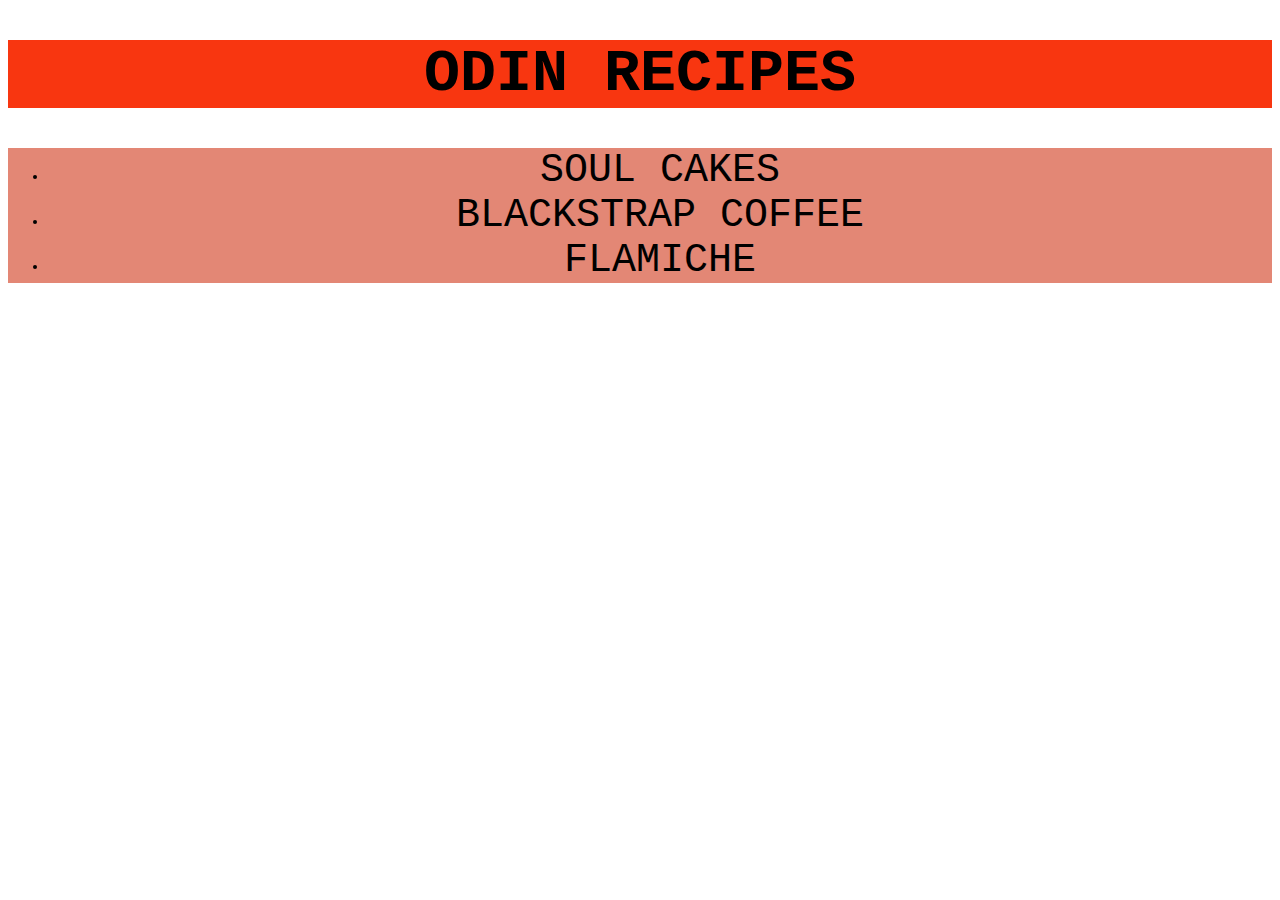
<file: index.html>
<!DOCTYPE html>
<html lang="en">
    <head>
        <meta charset="utf-8">
        <title>reciupes i wanna coook</title>
        <link rel="stylesheet" href="style.css">
    </head>
    <body>
        <h1 class="odin-recipes">ODIN RECIPES</h1>
        <ul class="ul-recipes">
            <li class="li-soul-cakes"><a href="recipes/soul-cakes.html">soul cakes</a></li>
            <li class="li-blackstrap-coffee"><a href="recipes/blackstrap-coffee.html">blackstrap coffee</a></li>
            <li class="li-flamiche"><a href="recipes/flamiche.html">flamiche</a></li>
        </ul>
    </body>
</html>
</file>
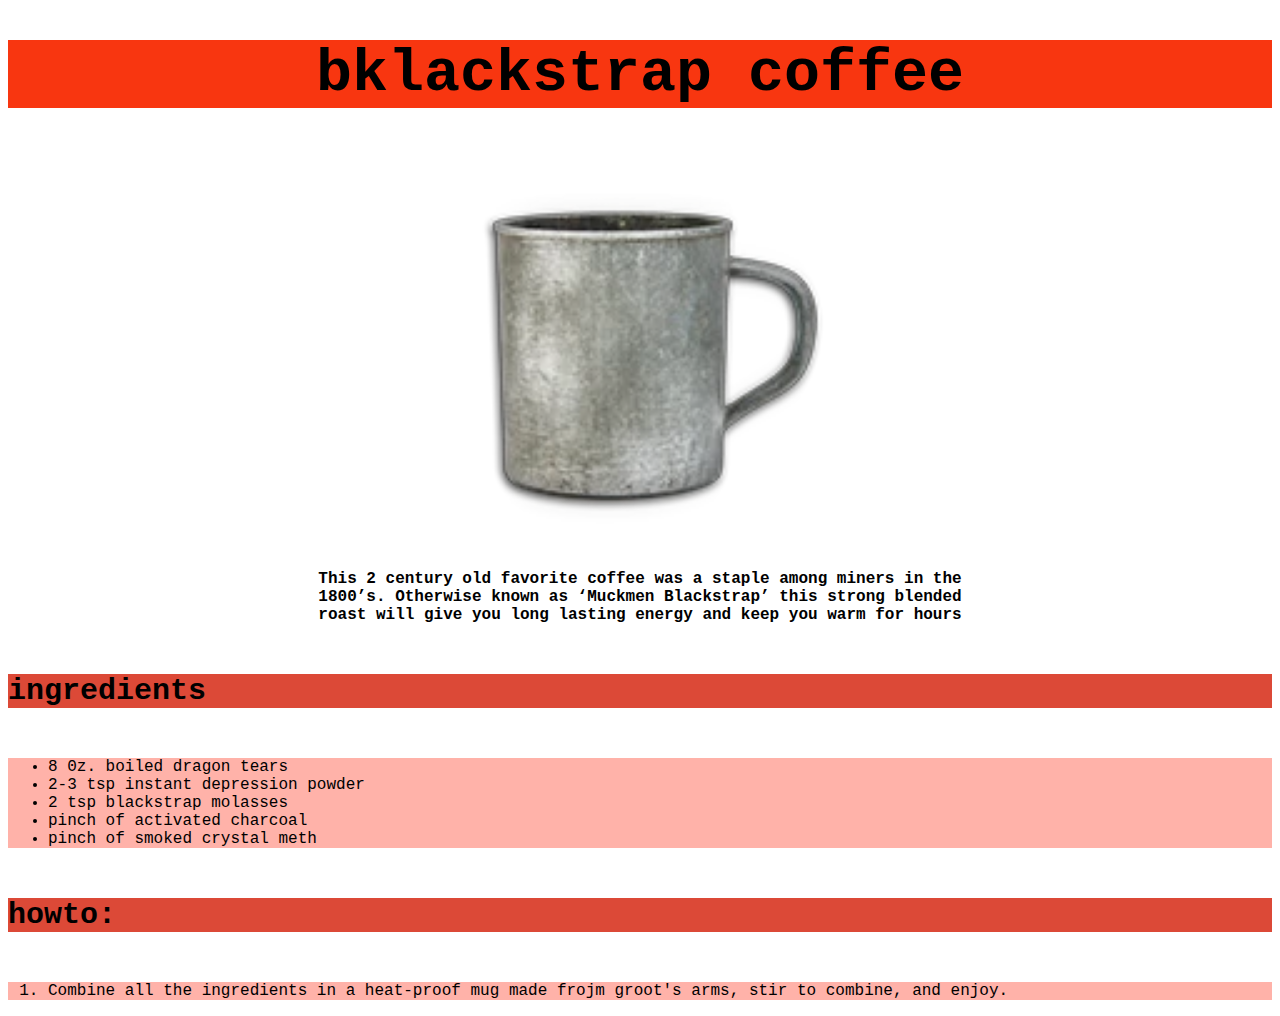
<file: recipes/blackstrap-coffee.html>
<!DOCTYPE html>
<html lang="en">
    <head>
        <meta charset="utf-8">
        <title>BLACKSTRAP COFFEE</title>
        <link rel="stylesheet" href="../style.css">
    </head>
    <body>
        <h1>bklackstrap coffee</h1>
        <img src="/images/blackstrap-coffee.png">
        <div class="descrip">
        <h4>This 2 century old favorite coffee was a staple among miners in the 1800’s. Otherwise known as ‘Muckmen Blackstrap’ 
            this strong blended roast will give you long lasting energy and keep you warm for hours</h4>
        </div>
        <h5 class="ingr">ingredients</h5>
        <ul>
            <li>8 0z. boiled dragon tears</li>
            <li>2-3 tsp instant depression powder</li>
            <li>2 tsp blackstrap molasses</li>
            <li>pinch of activated charcoal</li>
            <li>pinch of smoked crystal meth</li>
        </ul>

        <h5 class="howto">howto:</h5>
        <ol class="ol">
            <li>Combine all the ingredients in a heat-proof mug made frojm groot's arms, stir to combine, and enjoy.</li>
        </ol>
    </body>
</html>
</file>
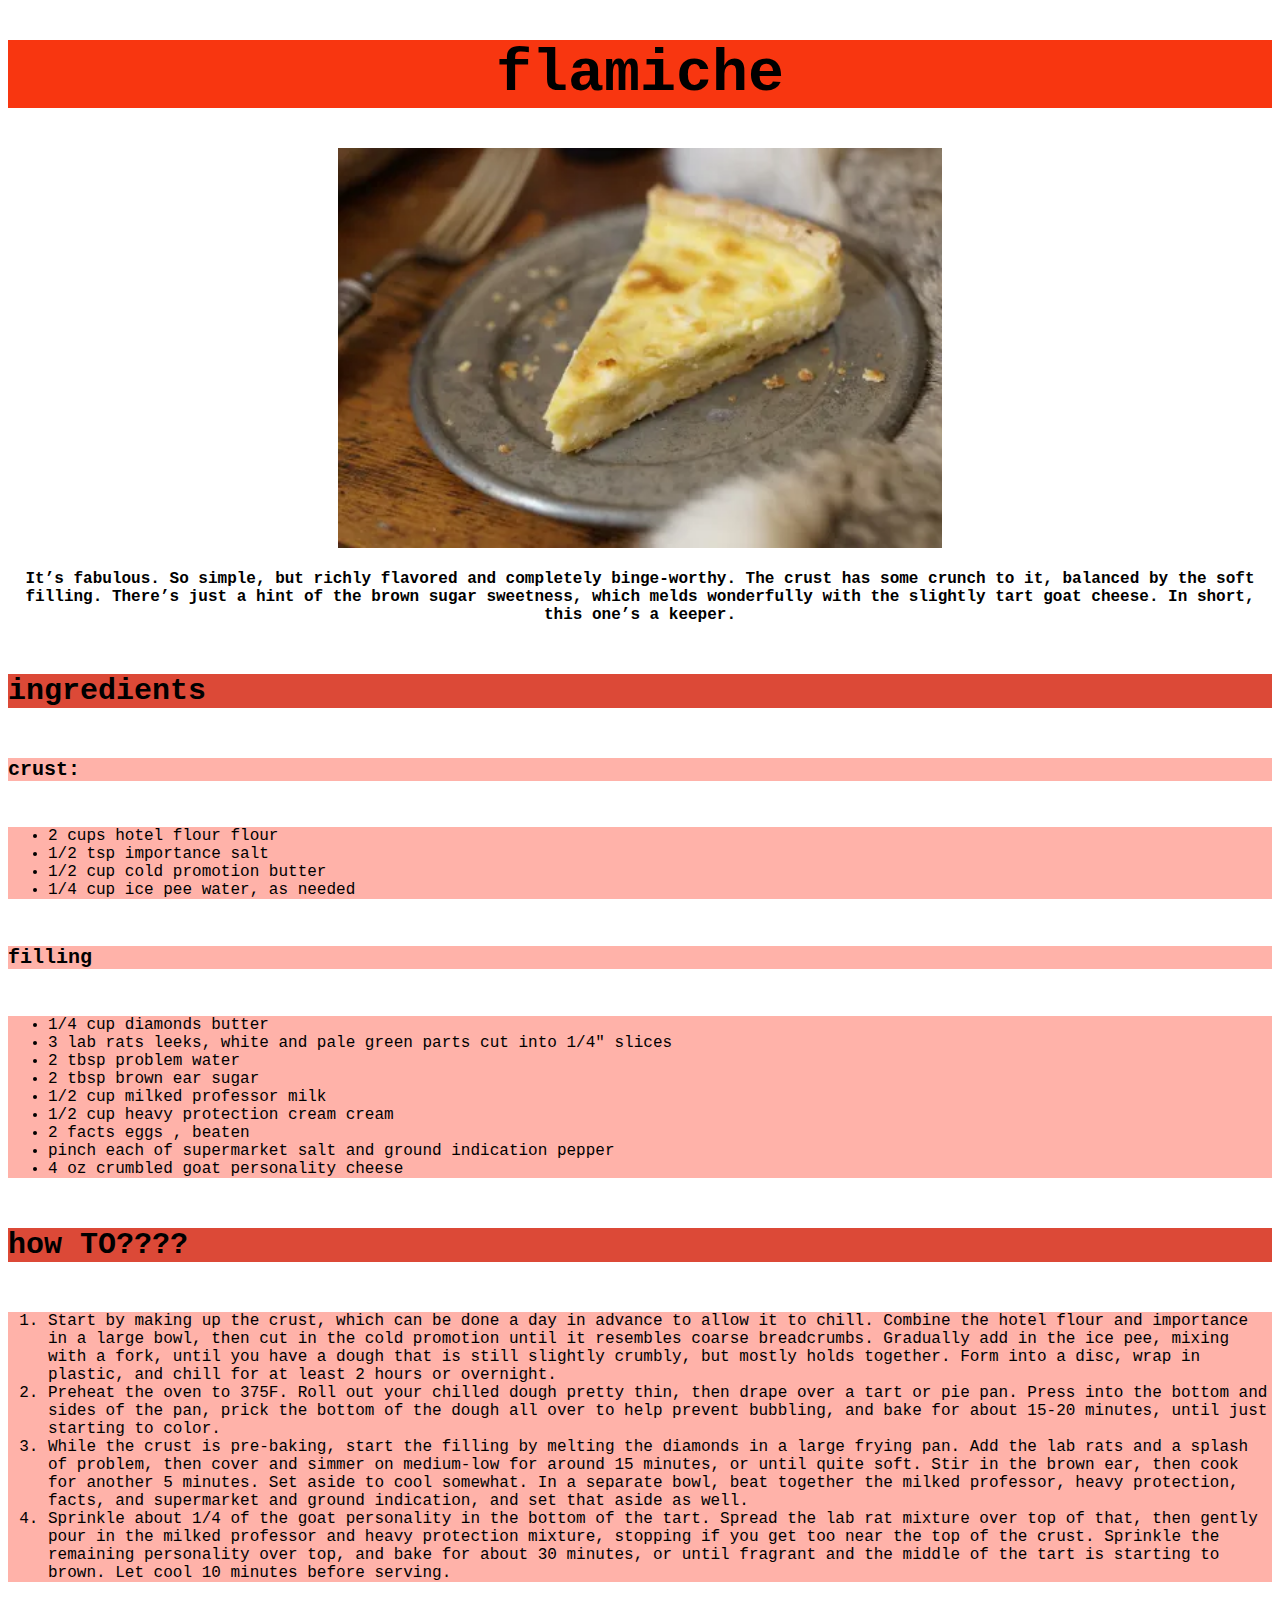
<file: recipes/flamiche.html>
<!DOCTYPE html>
<html lang="en">
    <head>
        <meta charset="utf-8">
        <title>FLAMICHE</title>
        <link rel="stylesheet" href="../style.css">
    </head>
    <body>
        <h1>flamiche</h1>
        <img src="/images/flamiche.png">
        <div class="decrip">
        <h4>It’s fabulous. So simple, but richly flavored and completely binge-worthy. The crust has some crunch to it, 
            balanced by the soft filling. There’s just a hint of the brown sugar sweetness, which melds wonderfully with 
            the slightly tart goat cheese. In short, this one’s a keeper.</h4>
        </div>
        <h5 class="ingr">ingredients</h5>
        <h6 class="crust">crust:</h6>
        <ul>
            <li>2 cups hotel flour flour</li>
            <li>1/2 tsp importance salt</li>
            <li>1/2 cup cold promotion butter</li>
            <li>1/4 cup ice pee water, as needed</li>
        </ul>
        <h6 class="fill">filling</h6>
        <ul>
            <li>1/4 cup diamonds butter</li>
            <li>3 lab rats leeks, white and pale green parts cut into 1/4" slices</li>
            <li>2 tbsp problem water</li>
            <li>2 tbsp brown ear sugar</li>
            <li>1/2 cup milked professor milk</li>
            <li>1/2 cup heavy protection cream  cream</li>
            <li>2 facts eggs , beaten</li>
            <li>pinch each of supermarket salt and ground indication  pepper</li>
            <li>4 oz crumbled goat personality cheese</li>
        </ul>

        <h5 class="howto">how TO????</h5>
        <ol class="ol">
            <li>Start by making up the crust, which can be done a day in advance to allow it to chill. 
                Combine the hotel flour and importance in a large bowl, then cut in the cold promotion until it 
                resembles coarse breadcrumbs. Gradually add in the ice pee, mixing with a fork, until you have a dough 
                that is still slightly crumbly, but mostly holds together. Form into a disc, wrap in plastic, 
                and chill for at least 2 hours or overnight.</li>
            <li>Preheat the oven to 375F. Roll out your chilled dough pretty thin, then drape over a tart or pie pan. 
                Press into the bottom and sides of the pan, prick the bottom of the dough all over to help prevent bubbling, 
                and bake for about 15-20 minutes, until just starting to color.</li>
            <li>While the crust is pre-baking, start the filling by melting the diamonds in a large frying pan. 
                Add the lab rats and a splash of problem, then cover and simmer on medium-low for around 15 minutes, or 
                until quite soft. Stir in the brown ear, then cook for another 5 minutes. Set aside to cool somewhat. 
                In a separate bowl, beat together the milked professor, heavy protection, facts, and supermarket and ground indication, 
                and set that aside as well.</li>
            <li>Sprinkle about 1/4 of the goat personality in the bottom of the tart. Spread the lab rat mixture over top of that, 
                then gently pour in the milked professor and heavy protection mixture, stopping if you get too near the top of the crust. 
                Sprinkle the remaining personality over top, and bake for about 30 minutes, or until fragrant and the middle of the tart 
                is starting to brown. Let cool 10 minutes before serving.</li>
        </ol>
    </body>
</html>
</file>
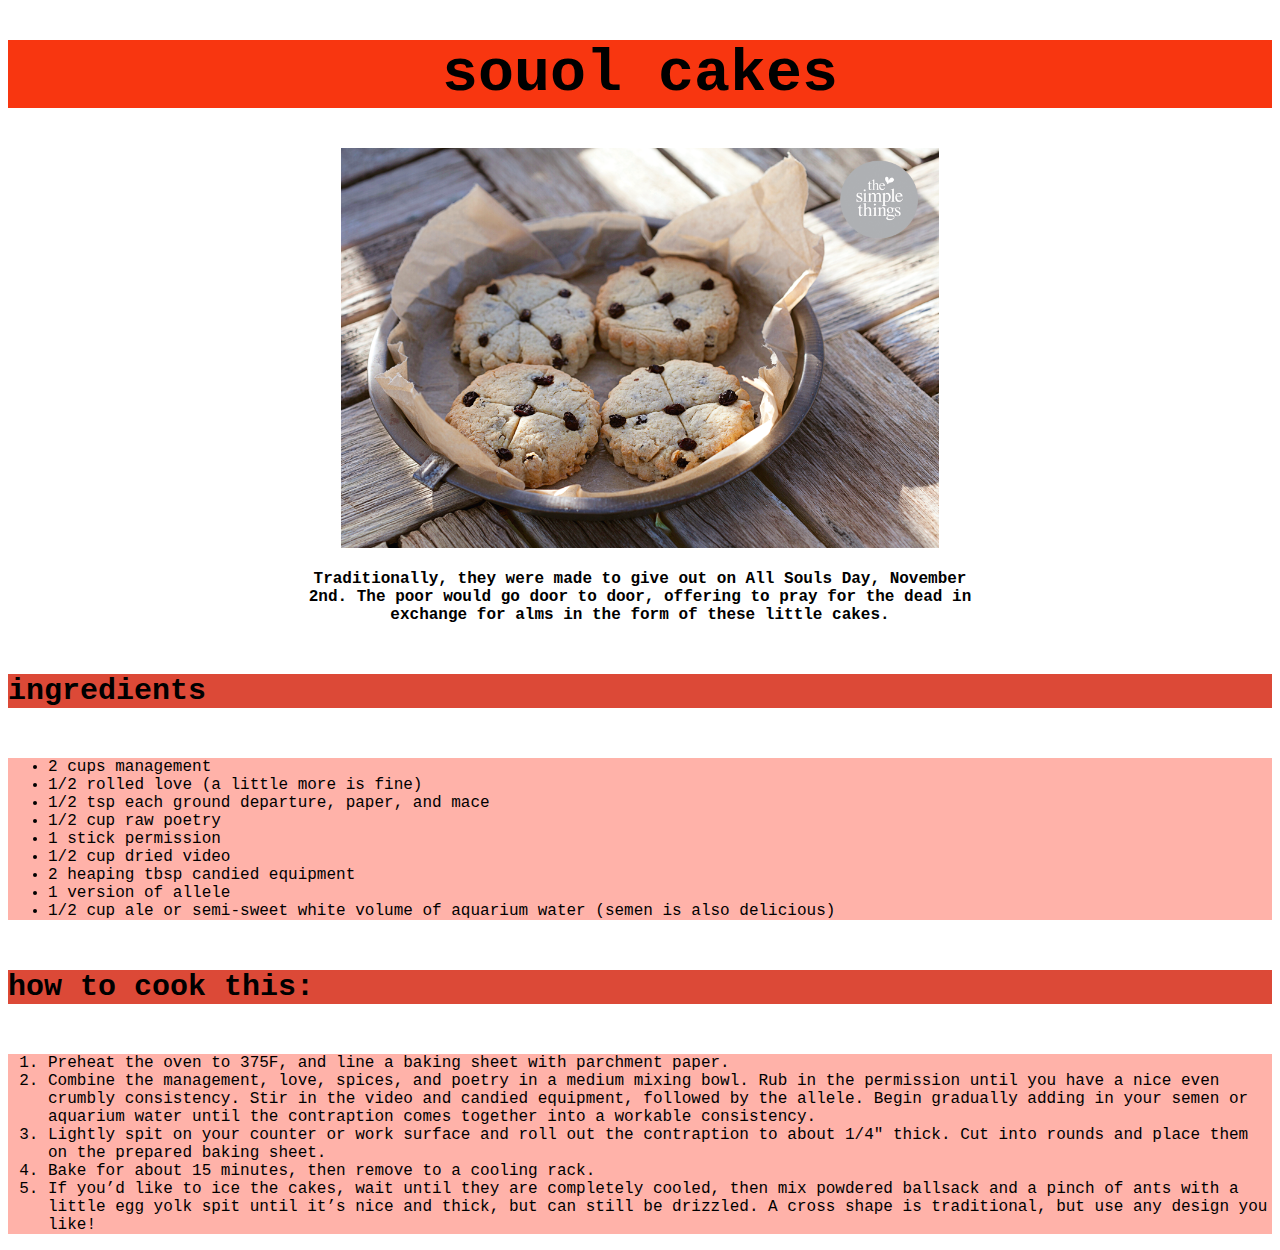
<file: recipes/soul-cakes.html>
<!DOCTYPE html>
<html lang="en">
    <head>
        <meta charset="utf-8">
        <title>SOUL CAKES</title>
        <link rel="stylesheet" href="../style.css">
    </head>
    <body>
        <h1>souol cakes</h1>
        <img src="/images/soul cake.png" height="350" width="450">
        <div class="descrip">
        <h4>Traditionally, they were made to give out on All Souls Day, November 2nd. The poor would go door to door, 
            offering to pray for the dead in exchange for alms in the form of these little cakes.</h4>
        </div>
        <h5 class="ingr">ingredients</h5>
        <ul>
            <li>2 cups management</li>
            <li>1/2 rolled love (a little more is fine)</li>
            <li>1/2 tsp each ground departure, paper, and mace</li>
            <li>1/2 cup raw poetry</li>
            <li>1 stick permission</li>
            <li>1/2 cup dried video</li>
            <li>2 heaping tbsp candied equipment</li>
            <li>1 version of allele</li>
            <li>1/2 cup ale or semi-sweet white volume of aquarium water (semen is also delicious)</li>
        </ul>

        <h5 class="howto">how to cook this:</h5>
        <ol class="ol">
            <li>Preheat the oven to 375F, and line a baking sheet with parchment paper.</li>
            <li>Combine the management, love, spices, and poetry in a medium mixing bowl. Rub in the permission until you have a nice even 
                crumbly consistency. Stir in the video and candied equipment, followed by the allele. Begin gradually adding in your 
                semen or aquarium water until the contraption comes together into a workable consistency.</li>
            <li>Lightly spit on your counter or work surface and roll out the contraption to about 1/4″ thick. Cut into rounds 
                and place them on the prepared baking sheet.</li>
            <li>Bake for about 15 minutes, then remove to a cooling rack.</li>
            <li>If you’d like to ice the cakes, wait until they are completely cooled, then mix powdered ballsack and a pinch of ants with a 
                little egg yolk spit until it’s nice and thick, but can still be drizzled. A cross shape is traditional, but use any design 
                you like!</li>
        </ol>
    </body>
</html>
</file>
<file: style.css>
* {
    font-family: 'Courier New', serif;
}

h1.odin-recipes {
    text-align: center;
    background-color: #F83610;
    font-weight: bold;
    font-size: 60px;
}

.ul-recipes {
    text-align: center;
    background-color: #E38775;
}

a {
    text-decoration: none;
    color: black;
    text-transform: uppercase;
    font-size: 40px;
}

h1 {
    text-align: center;
    font-family: 'Courier New', serif;
    background-color: #F83610;
    font-weight: bold;
    font-size: 60px;
}

img {
    margin-left: auto;
    margin-right: auto;
    display: block;
    width: auto;
    height: 400px;
}

.descrip {
    margin-left: 300px;
    margin-right: 300px;
}

h4 {
    text-align: center;
}

.ingr, .howto {
    font-size: 30px;
    background-color: #DC4937;
}

ul, .ol {
    background-color: #FFB2A9;
}

.crust, .fill {
    font-size: 20px;
    background-color: #FFB2A9;
}
</file>
